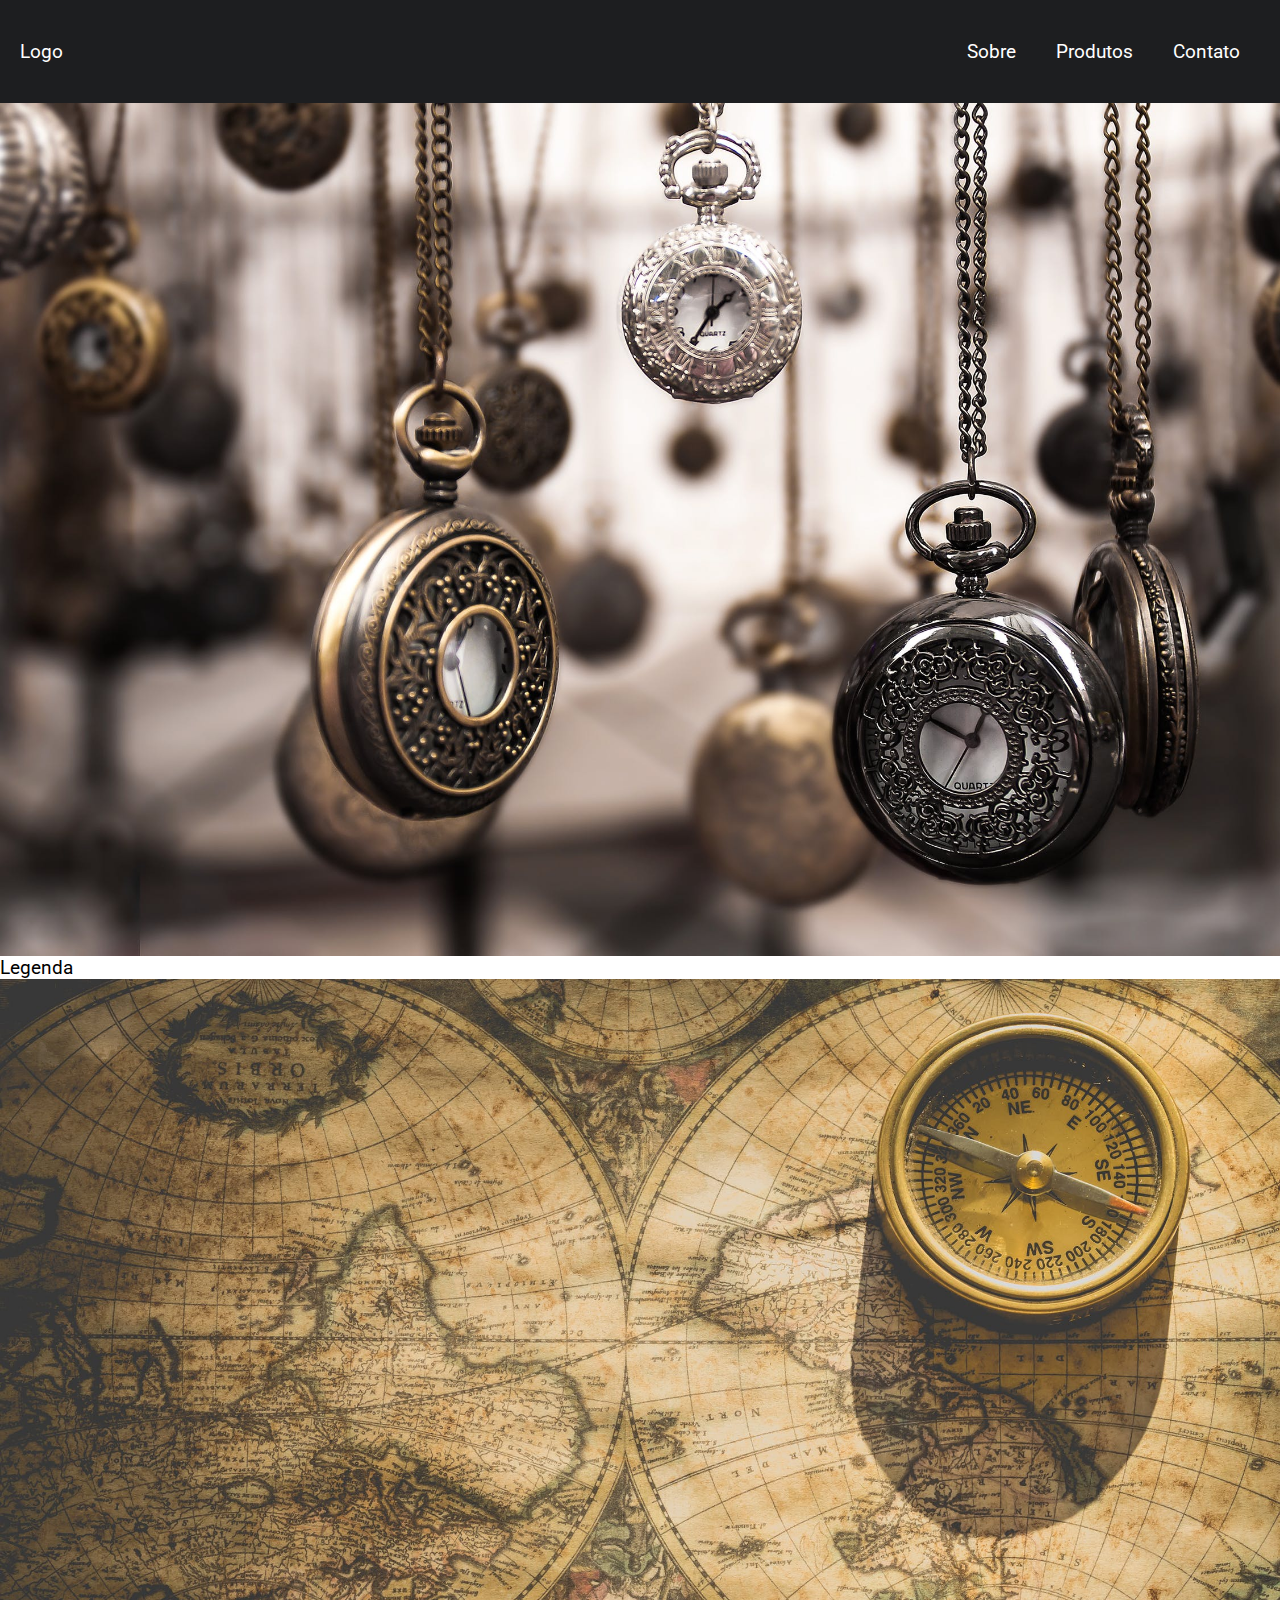
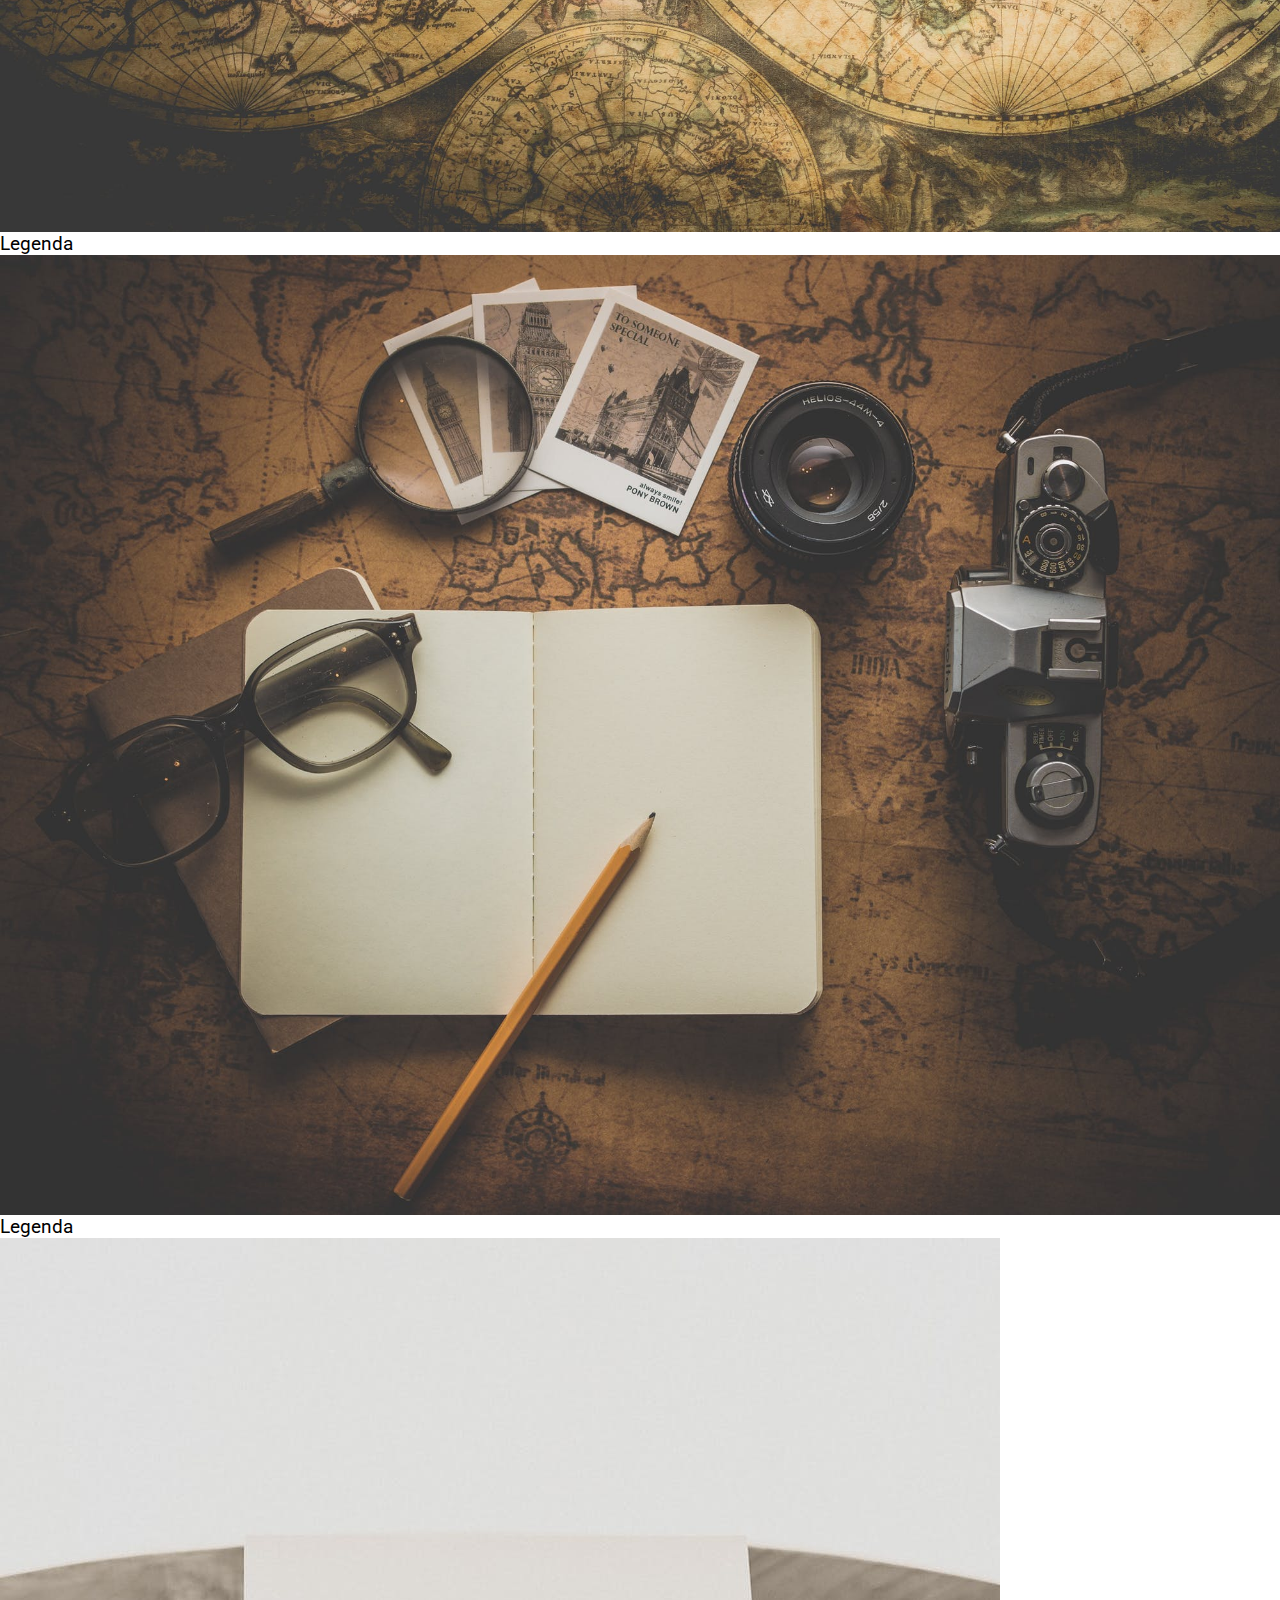
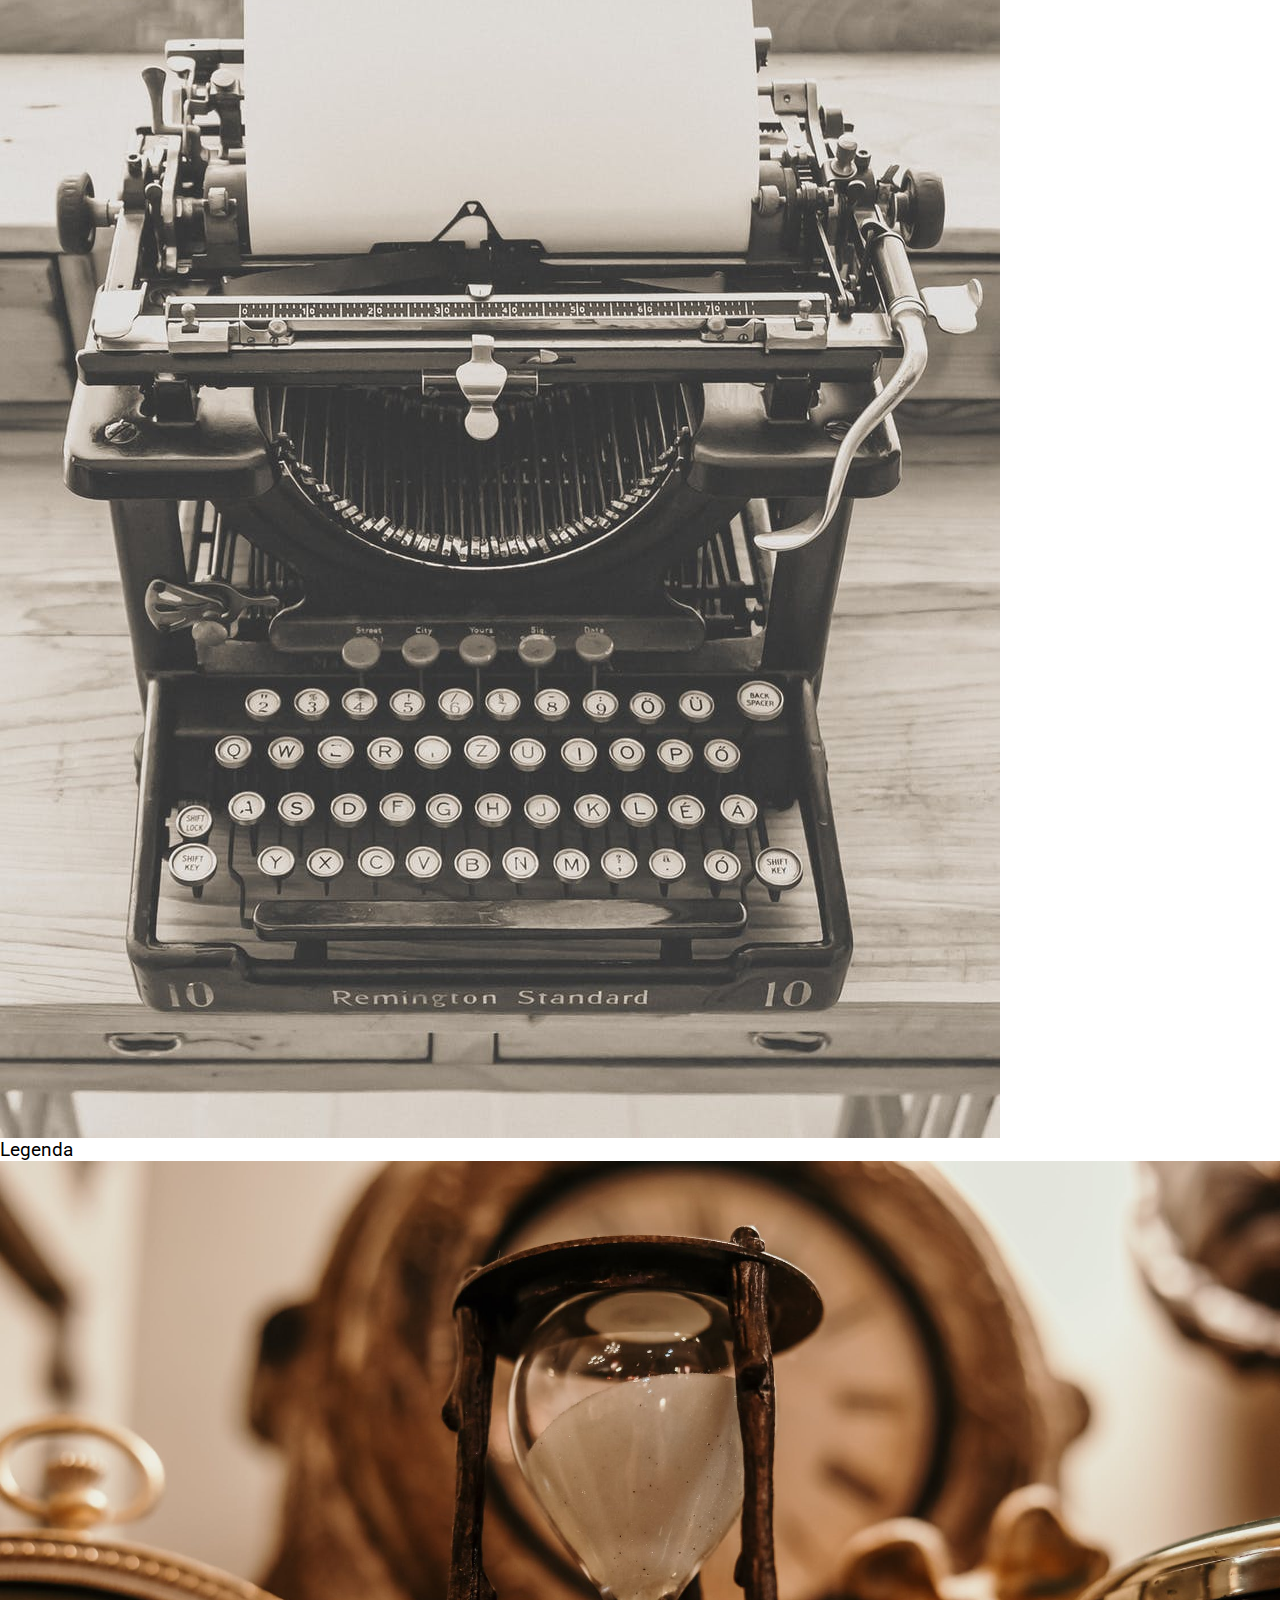
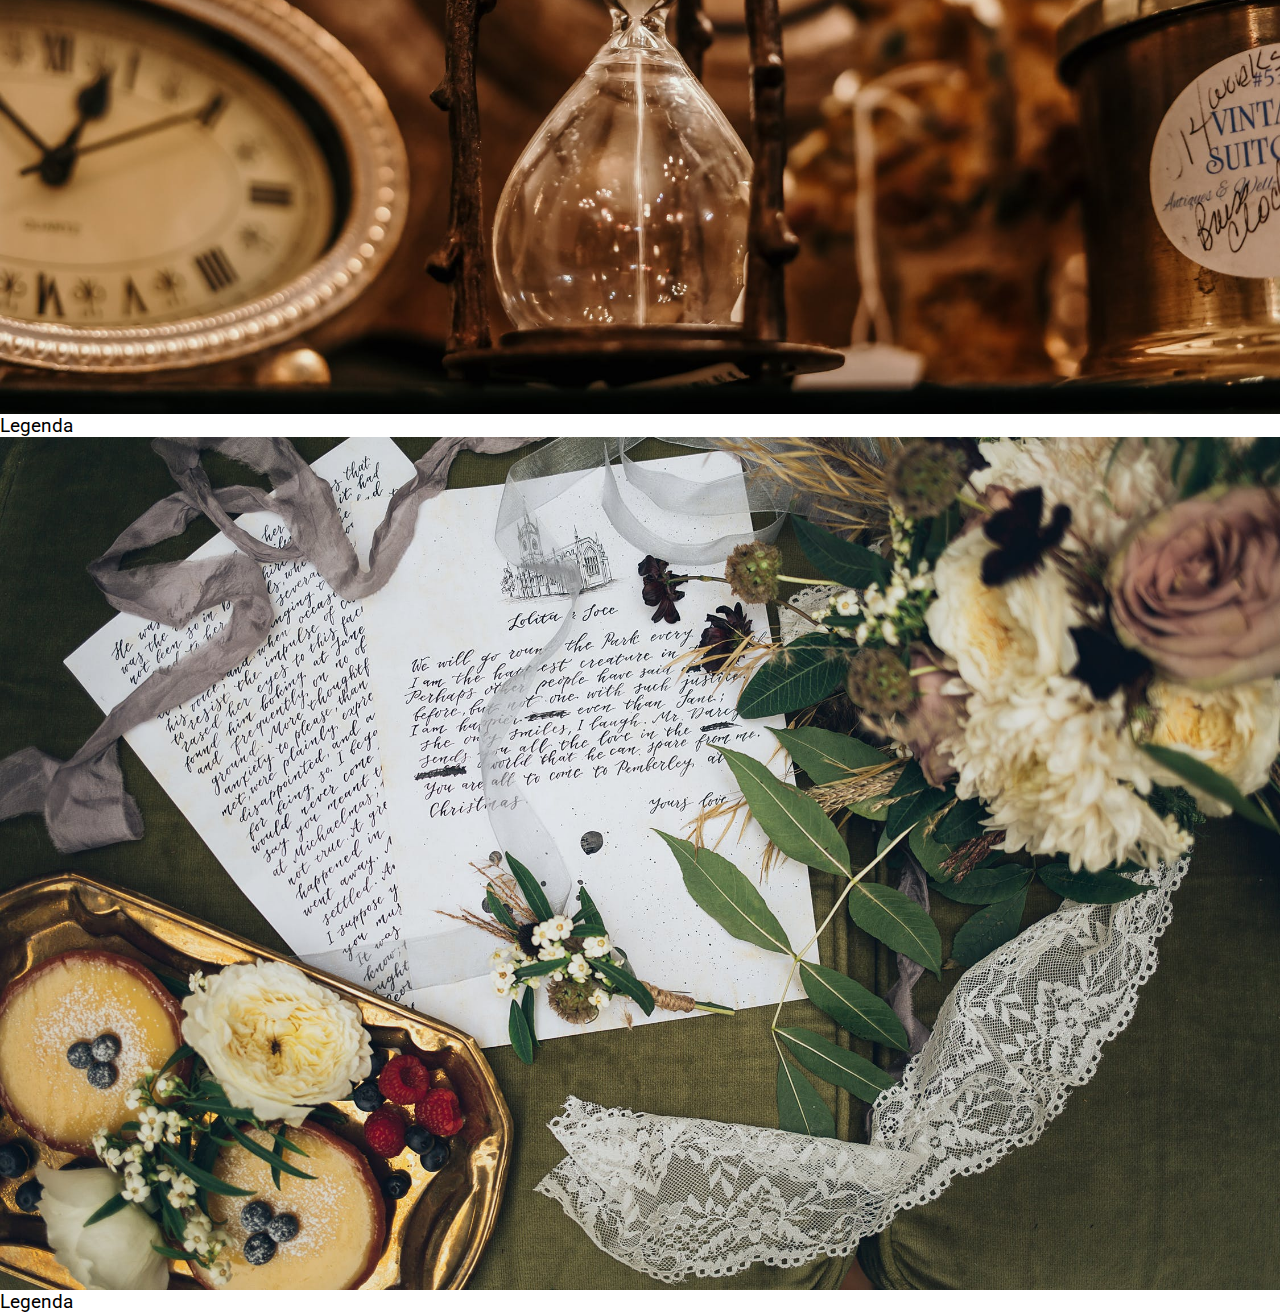
<file: 00-galeria-flexbox/index.html>
<!DOCTYPE html>
<html lang="en">
<head>
  <meta charset="UTF-8">
  <meta name="viewport" content="width=device-width, initial-scale=1.0">
  <meta http-equiv="X-UA-Compatible" content="ie=edge">
  <title>CSS Grid e Flexbox</title>
  <link href="https://fonts.googleapis.com/css?family=Roboto&display=swap" rel="stylesheet">
  <link rel="stylesheet" href="css/style.css">
</head>
<body>
  <header class="topo">
      <a href="">Logo</a>
      <nav>
          <ul class="menu">
              <li><a href="">Sobre</a></li>
              <li><a href="">Produtos</a></li>
              <li><a href="">Contato</a></li>
          </ul>
      </nav>
  </header>
  <section class="flex">
      <div>
          <img src="./img/1-relogios.jpeg" alt="">
          <p>Legenda</p>
      </div>
         <div>
          <img src="./img/2-bussola.jpeg" alt="">
          <p>Legenda</p>
      </div><div>
          <img src="./img/3-notas.jpeg" alt="">
          <p>Legenda</p>
      </div>
         <div>
          <img src="./img/4-maquina-escrever.jpeg" alt="">
          <p>Legenda</p>
      </div>
         <div>
          <img src="./img/5-relogio.jpeg" alt="">
          <p>Legenda</p>
      </div>
         <div>
          <img src="./img/6-carta.jpeg" alt="">
          <p>Legenda</p>
      </div>
         
  </section>
</body>
</html>
</file>
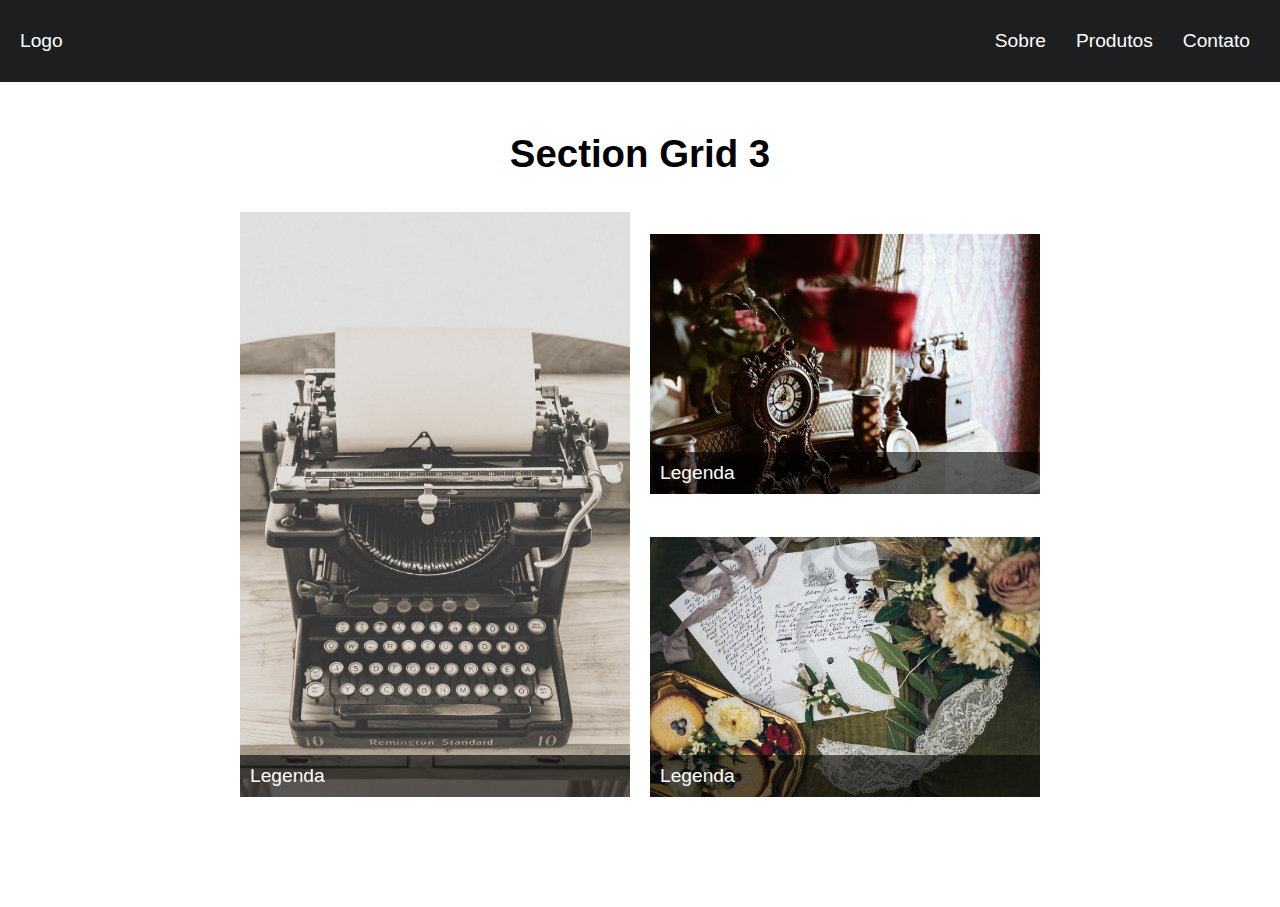
<file: 04-galeria-grid-layout/index.html>
<!doctype html>
<html lang="en">
<head>
    <meta charset="UTF-8">
    <meta name="viewport"
          content="width=device-width, user-scalable=no, initial-scale=1.0, maximum-scale=1.0, minimum-scale=1.0">
    <meta http-equiv="X-UA-Compatible" content="ie=edge">
    <title>Document</title>
    <link rel="stylesheet" href="css/style.css">
</head>
<body>
    <header class="topo">
        <a href="">Logo</a>
        <nav>
            <ul class="menu">
                <li><a href="">Sobre</a></li>
                <li><a href="">Produtos</a></li>
                <li><a href="">Contato</a></li>
            </ul>
        </nav>
    </header>
<!--    GRID    -->
    <h1>Section Grid 3</h1>
    <section class="grid3">
           <div class="grid3-item">
                <img src="img/14-maquina-escrever.jpeg" alt="">
                <p>Legenda</p>
            </div>
            <div class="grid3-item">
                <img src="img/02-comoda.jpg" alt="">
                <p>Legenda</p>
            </div>
            <div class="grid3-item">
                <img src="img/13-carta.jpeg" alt="">
                <p>Legenda</p>
            </div>
            
    </section>
</body>
</html>
</file>
<file: 00-galeria-flexbox/css/style.css>
*, *::before, *::after {
        -moz-box-sizing: border-box;
        -webkit-box-sizing: border-box;
        box-sizing: border-box;
 }
body, ul,li, p{
    margin: 0;
    padding: 0;
    list-style: none;
    font-size: 1.2rem;
    font-family: 'Roboto', sans-serif;
    
}
a { text-decoration: none; 
    color: #ffffff;}
header{
    background-color: #1d1e20;
    display: flex;
    justify-content: space-between;
    align-items: center;
    padding: 20px;
}
.topo{}
.menu{
    display: flex;
/*    justify-content: space-between;*/
}
.menu li {
    margin: 10px;
}
.menu li a {
    display: block;
    padding: 10px;
/*    background-color: brown;*/
}
/*    FLEXBOX 1    */
img { 
    max-width: 100%;
    display: block;}
</file>
<file: 04-galeria-grid-layout/css/style.css>
body, ul, li p {
    margin: 0px;
    padding: 0;
    list-style-type: none;
    font-size: 1.2rem;
    font-family: Arial;
}
body{
    margin-bottom: 100px;
}
@media screen and (max-width: 768px) {
    .topo{
        flex-direction: column;
    }
    .menu li {
        margin-left: 30px;
    }
}
a {
    text-decoration: none;
    color: #ffffff;
}
h1 {
    text-align: center;
    margin-top: 50px;
}
img {
    max-width: 100%;
    display: block;
}
.topo {
    background-color: #1d1e20;
    display: flex;
    flex-wrap: wrap;
    justify-content: space-between;
    align-items: center;
    padding: 20px;
}
.menu {
    display: flex;
}
.menu li {
    margin-left: 10px;
}
.menu li a {
    display: block;
    padding: 10px;
    /*background: tomato;*/
}
/*CSS GRID 3*/
.grid3 {
    display: grid;
    grid-template-columns: repeat(2, 1fr);
    grid-gap: 20px;
    margin: 0 auto;
    max-width: 800px;
    padding: 10px;
}
.grid3-item:first-child {
    grid-row: 1 / 3; /* ele vai ocupar 3 linhas */
}
.grid3-item {
    display: grid;
}
.grid3-item img {
    grid-column: 1; /* posicionando minha imagem na primeira coluna */
    grid-row: 1/3; /*ele está ocupando da linha 1 à 3*/
    align-self: end;  /*para a legenda alinhar ao final */
}
.grid3-item p {
    background: rgba(0, 0, 0, 0.6);
    padding: 10px;    
    color: white;
    grid-column: 1;/* está ocupando minha primeira linha */
    grid-row: 2; /* para indicar que ele está ocupando a segunda linha */
    margin-bottom: inherit; /* zerou a borda que estava dando no bottom */
    align-self: end; /* para a legenda alinhar ao final */
}
</file>
